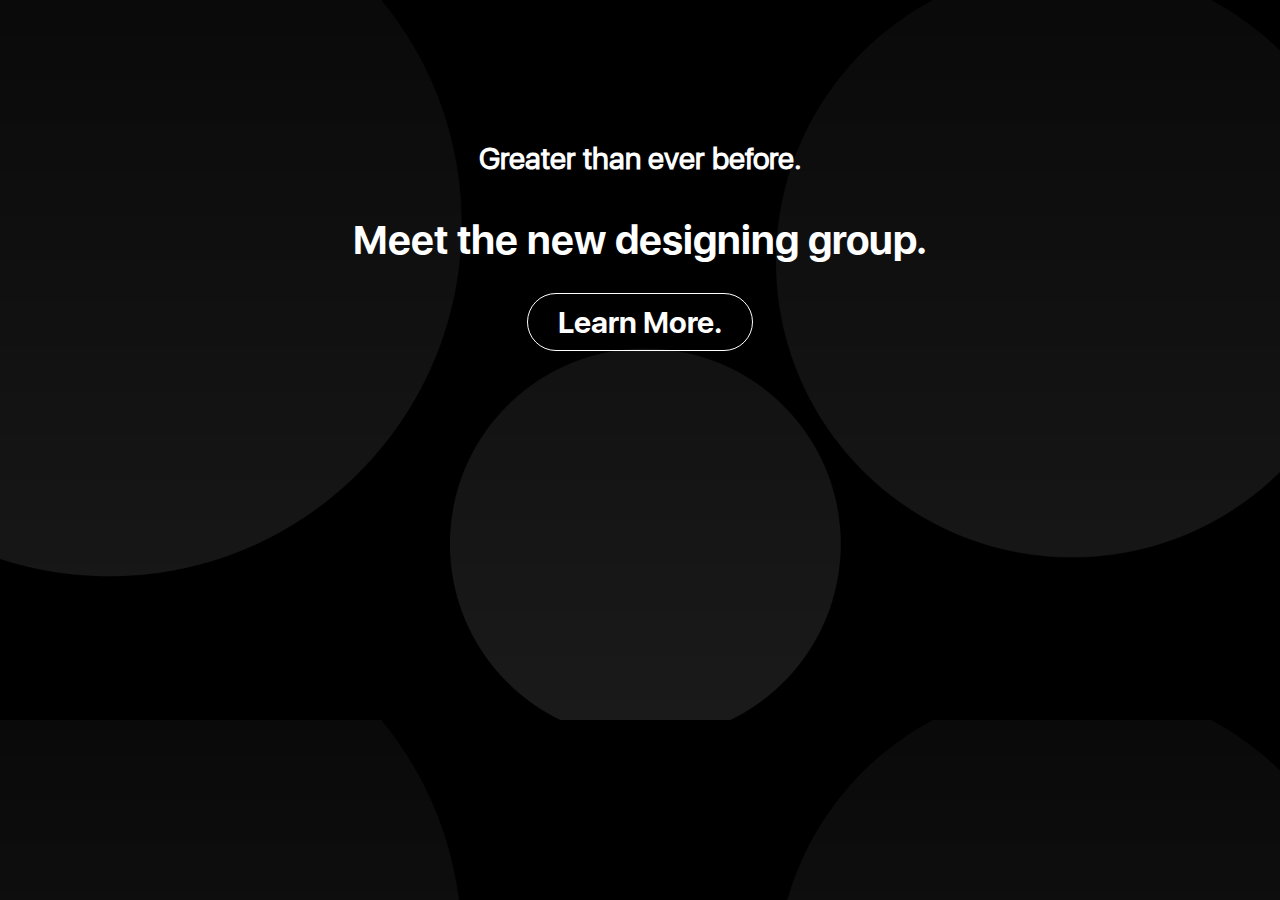
<file: index.html>
<!DOCTYPE html>
<html>
<head>
	<title>Start</title>
	<link rel="stylesheet" href="style.css">
	<link rel="icon" type="image" href="logo.png">
</head>
<body class="hero-bkg-animated">
<h1>Greater than ever before.</h1>
<p>Meet the new designing group.</p>
<a href="home.html">Learn More.</a>
</body>
</html>
</file>
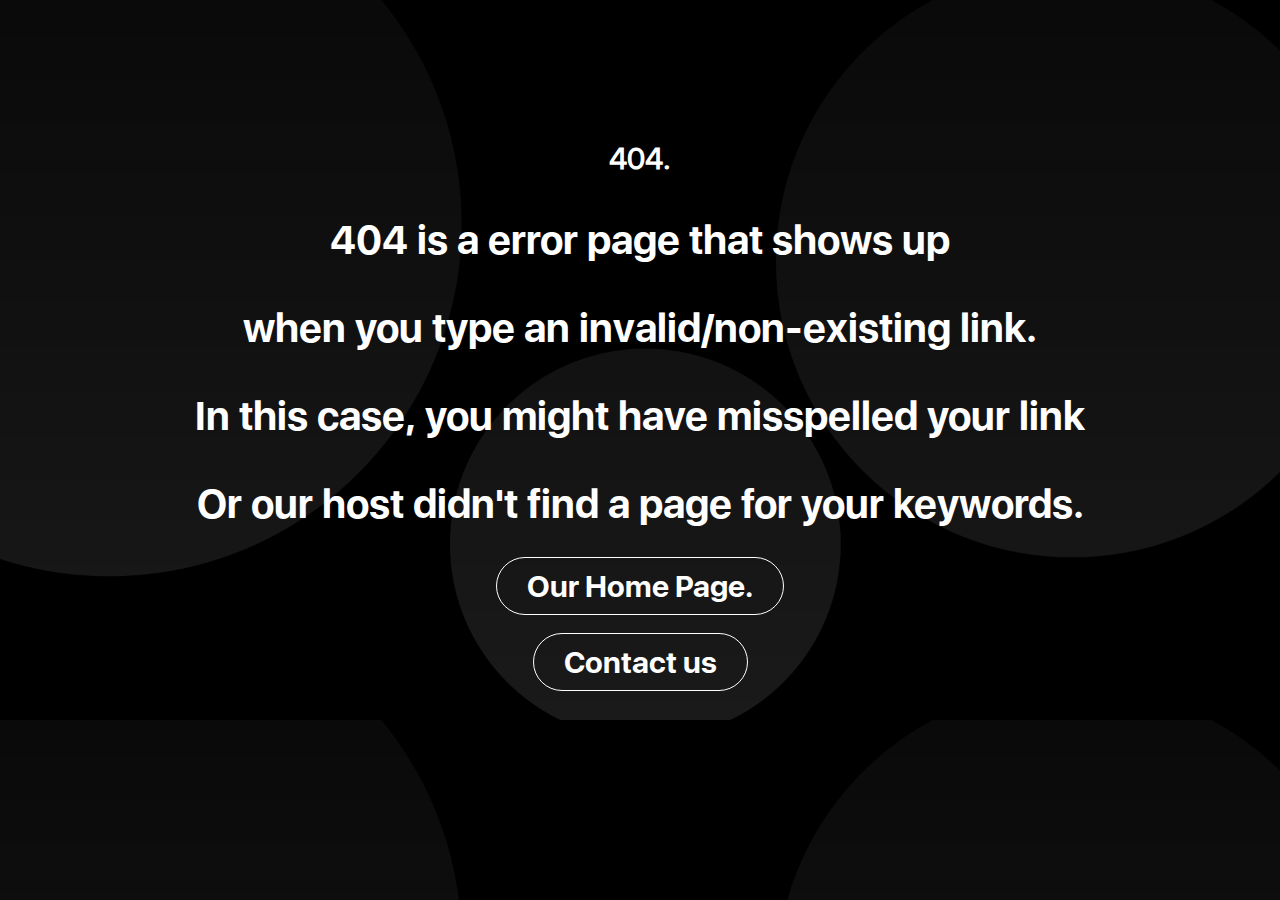
<file: 404more.html>
<!DOCTYPE html>
<html>
<head>
	<title>Learn more about 404</title>
	<link rel="stylesheet" href="style.css">
	<link rel="icon" type="image" href="logo.png">
</head>
<body class="hero-bkg-animated">
<h1>404.</h1>
<p>404 is a error page that shows up</p>
<p>when you type an invalid/non-existing link.</p>
<p>In this case, you might have misspelled your link</p>
<p>Or our host didn't find a page for your keywords.</p>
<a href="index.html">Our Home Page.</a>
<p></p>
<a href="mailto:graphicloungecontact@gmail.com?subject=Feedback">Contact us</a>
</body>
</html>
</file>
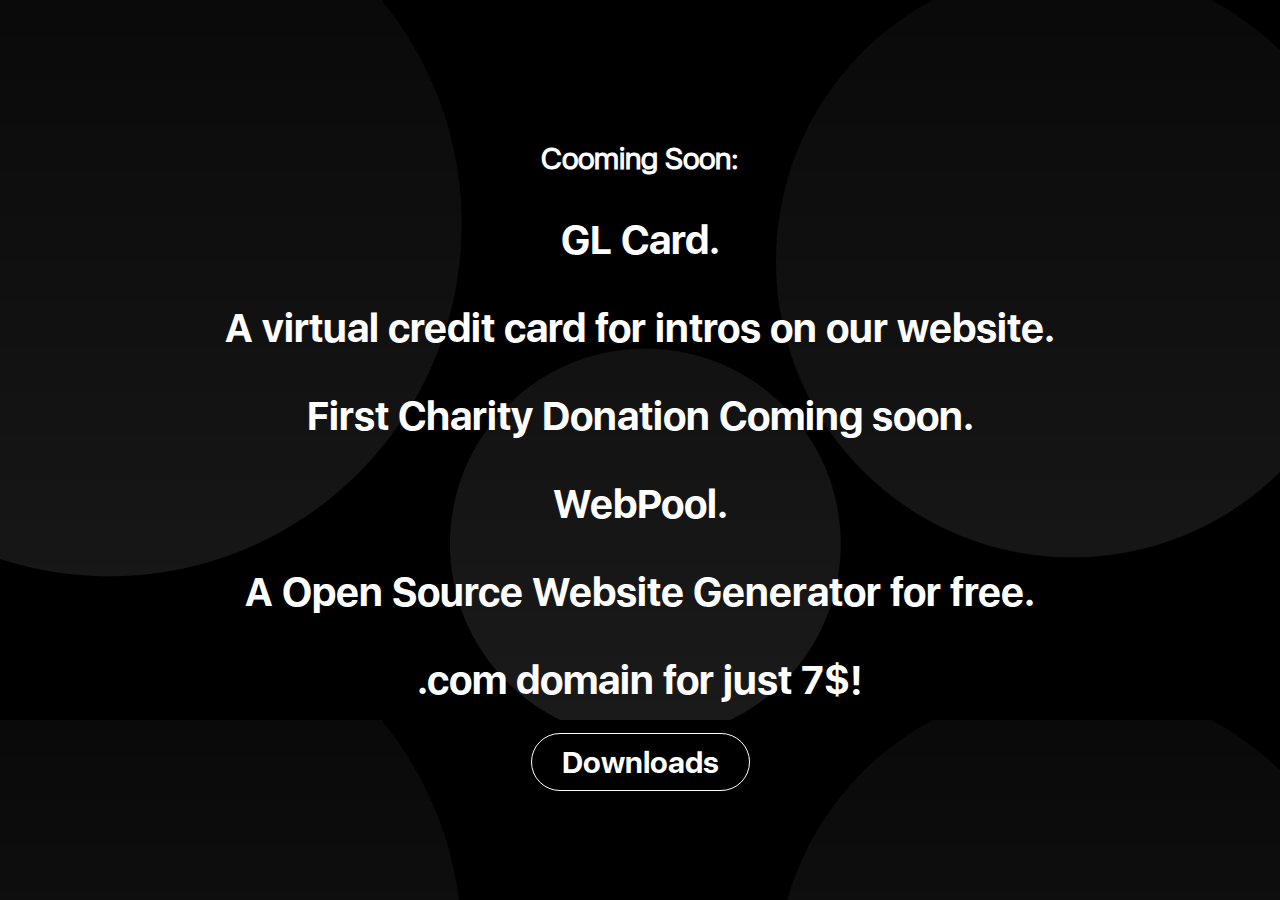
<file: home.html>
<!DOCTYPE html>
<html>
<head>
	<title>Home</title>
	<link rel="stylesheet" href="style.css">
	<link rel="icon" type="image" href="logo.png">
</head>
<body class="hero-bkg-animated">
<h1>Cooming Soon:</h1>
<p>GL Card.</p>
<p>A virtual credit card for intros on our website.</p>
<p>First Charity Donation Coming soon.</p>
<p>WebPool.</p>
<p>A Open Source Website Generator for free.</p>
<p>.com domain for just 7$!</p>
<a href="download.html">Downloads</a>
</body>
</html>
</file>
<file: style.css>
* {
	background: circle;
	text-align: center;
}
@font-face {
	src: url(iPhone.otf);
	font-family: apple;
}
@font-face {
	src: url(iPhone-thin.otf);
	font-family: t-apple;
}
h1 {
	font-family: t-apple;
	color: #fff;
	font-size: 30px;
	animation-name: intro;
	animation-duration: 3s;
}
p {
	font-family: apple;
	color: #fff;
	font-size: 40px;
	animation-name: intro;
	animation-duration: 3s;
}
a {
	font-family: apple;
	color: #fff;
	font-size: 30px;
	text-decoration: none;
	border: 1px solid white;
	border-radius: 1.5em;
	padding: 10px 30px;
	animation-name: a-intro;
	animation-duration: 5s;
	transition: 0.7s;
}
a:hover {
	background: #fff;
	color: #000;
}
@keyframes intro {
	0% {
		opacity: 0;
		padding-right: 55px;
	}

	100% {
		opacity: 1;
		padding-right: 0px;
	}
}
@keyframes a-intro {
	0% {
		opacity: 0;
	}

	100% {
		opacity: 1;

	}
}
img{
	z-index: -1;
}
.hero-bkg-animated {
  background: gray url(circle.png) repeat 0 0;
  background-size: cover;
  width: 100%;
  margin: 0;
  text-align: center;
  height: 300px;
  padding-top: 120px;
}
video {
  width: 400;
  height: auto;
}
</file>
